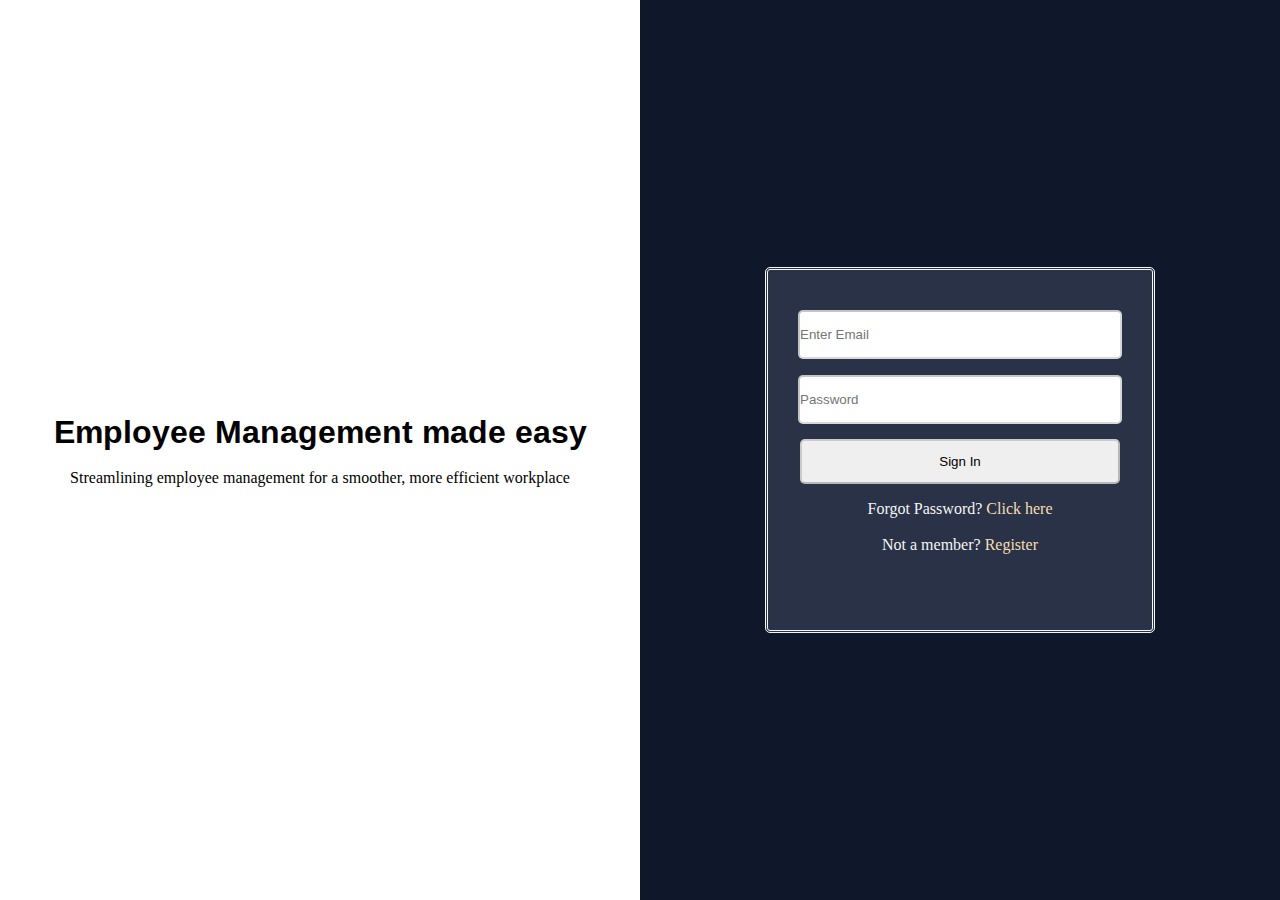
<file: frontend/html/index.html>
<!DOCTYPE html>
<html lang="en">

<head>
    <meta charset="UTF-8">
    <meta name="viewport" content="width=device-width, initial-scale=1.0">
    <title>Login</title>
    <link rel="stylesheet" href="../css/style.css">
    <link rel="preconnect" href="https://fonts.googleapis.com">
    <link rel="preconnect" href="https://fonts.gstatic.com" crossorigin>
    <link href="https://fonts.googleapis.com/css2?family=Arimo:ital,wght@0,400..700;1,400..700&display=swap"
        rel="stylesheet">
</head>

<body>
    <div class="main">
        <div class="slogan-section">
            <h1>Employee Management made easy</h1>
            <br>
            <p>Streamlining employee management for a smoother, more efficient workplace</p>
        </div>
        <div class="login-section">
            <div class="login-form">
                <form id="loginform" class="form">
                    <input type="text" name="userEmail" required placeholder="Enter Email" class="input-text" id="username">
                    <input type="password" name="password" required placeholder="Password" class="input-text" id="password">
                    <input type="submit" value="Sign In" class="input-text">
                    <p>Forgot Password? <a href="/forgot-password" class="forgot-password-link">Click here</a></p>
                    <p>Not a member? <a href="register.html" class="forgot-password-link">Register</a></p>
                    <p id="loginMessage" style="color: red;"></p>
                </form>
            </div>
        </div>
    </div>
    <script src="../javascript/login.js"></script>
</body>

</html>
</file>
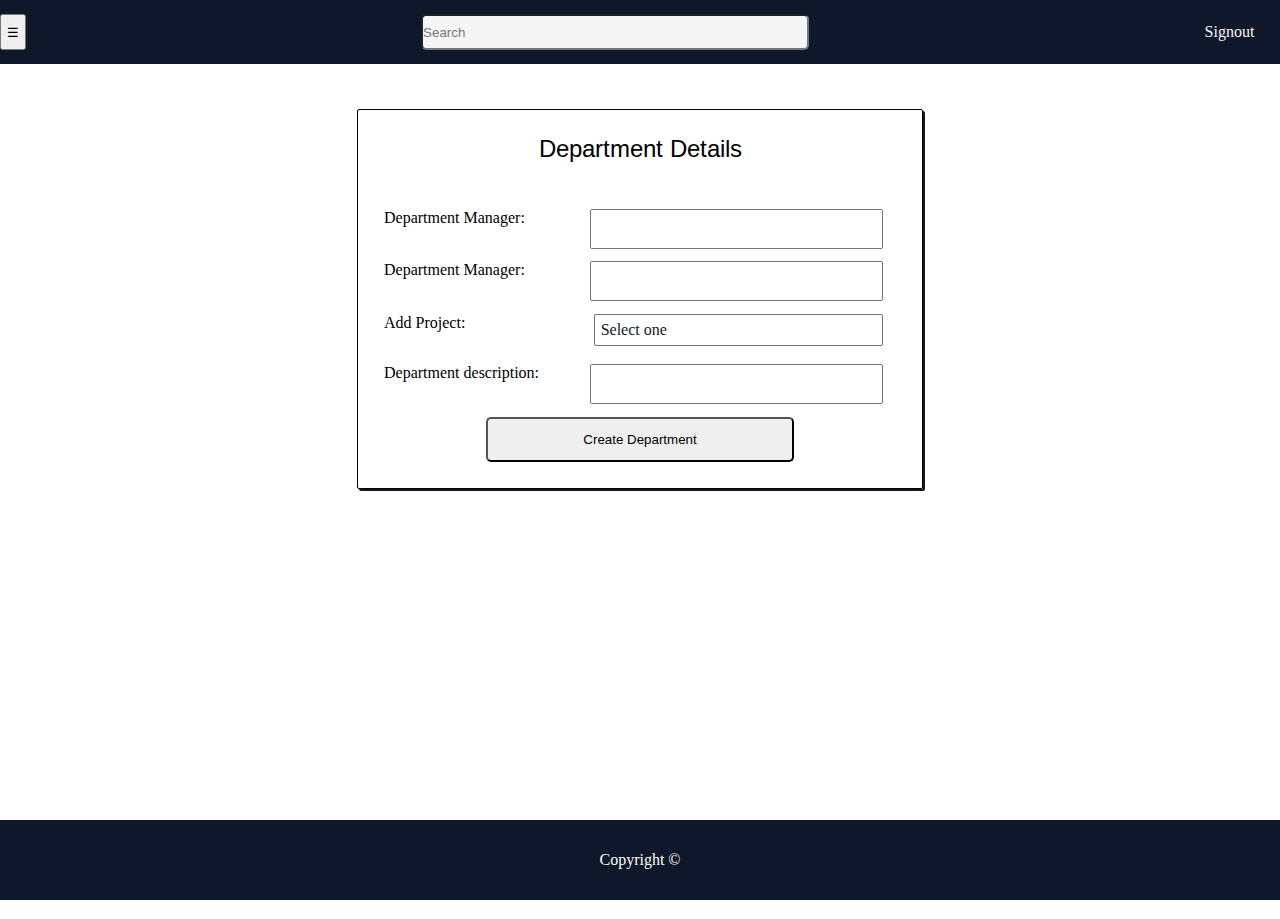
<file: frontend/html/addDepartment.html>
<!DOCTYPE html>
<html lang="en">

<head>
    <meta charset="UTF-8">
    <meta name="viewport" content="width=device-width, initial-scale=1.0">
    <title>Home</title>
    <link rel="stylesheet" href="../css/home.css">
    <link rel="preconnect" href="https://fonts.googleapis.com">
    <link rel="preconnect" href="https://fonts.gstatic.com" crossorigin>
    <link href="https://fonts.googleapis.com/css2?family=Arimo:ital,wght@0,400..700;1,400..700&display=swap"
        rel="stylesheet">
    <link rel="stylesheet" href="https://cdnjs.cloudflare.com/ajax/libs/font-awesome/4.7.0/css/font-awesome.min.css">
</head>

<body>
    <div class="main">
        <div class="nav-bar">
            <button id="openNav" class="open-nav-button" onclick="toggleNav()">&#9776;</button>
            <!-- <img class="logo-image" src="..\images\Employee Management.png" alt="Employee image"> -->
            <input type="text" name="search" id="search" placeholder="Search" class="search-bar">
            <a href="index.html">Signout</a>
        </div>
        <div class="below-nav-bar">
            <div class="side-bar" id="side">
                <a href="home.html" class="nav-item">
                    <span class="fa fa-home"></span>
                    <span class="menu-text">Home</span>
                </a>
                <a href="#teams" class="nav-item active">
                    <span class="icon">👥</span>
                    <span class="menu-text">Teams</span>
                </a>
                <a href="addEmployee.html" class="nav-item">
                    <span class="icon">➕</span>
                    <span class="menu-text">Add Employee</span>
                </a>
            </div>
            <div class="add-section">
                <div class="addDepartmentForm">
                    <p class="form-heading">Department Details</p>
                    <form action="" method="post">
                        <div class="form-group-1">
                            <label for="depmanager">Department Manager:</label>
                            <input type="text" id="depmanager" name="department_manager" required />
                        </div>
                        <div class="form-group-1">
                            <label for="depmanager">Department Manager:</label>
                            <input type="text" id="depmanager" name="department_manager" required />
                        </div>
                        <div class="form-group-1">
                            <label for="multiSelectproject">Add Project:</label>
                            <div class="custom-dropdown" onclick="toggleDropdown()">
                                <span class="selected-text">Select one</span>
                                <select id="multiSelectproject" multiple class="dropdown-list"
                                    onchange="updatePlaceholder()">
                                    <option value="1">Project Alpha</option>
                                    <option value="2">Project Beta</option>
                                    <option value="3">Project Gamma</option>
                                    <option value="4">Project Delta</option>
                                    <option value="5">Project Epsilon</option>
                                </select>
                            </div>
                        </div>
                        <div class="form-group-1">
                            <label for="description">Department description:</label>
                            <input type="textbox" id="description" name="description" />
                        </div>

                        <p class="button">
                            <button type="submit">Create Department</button>
                        </p>
                    </form>
                </div>


            </div>
        </div>
        <footer class="login_footer">
            <p>Copyright &copy</p>
        </footer>

    </div>
    <script src="../javascript/script.js"></script>
</body>

</html>
</file>
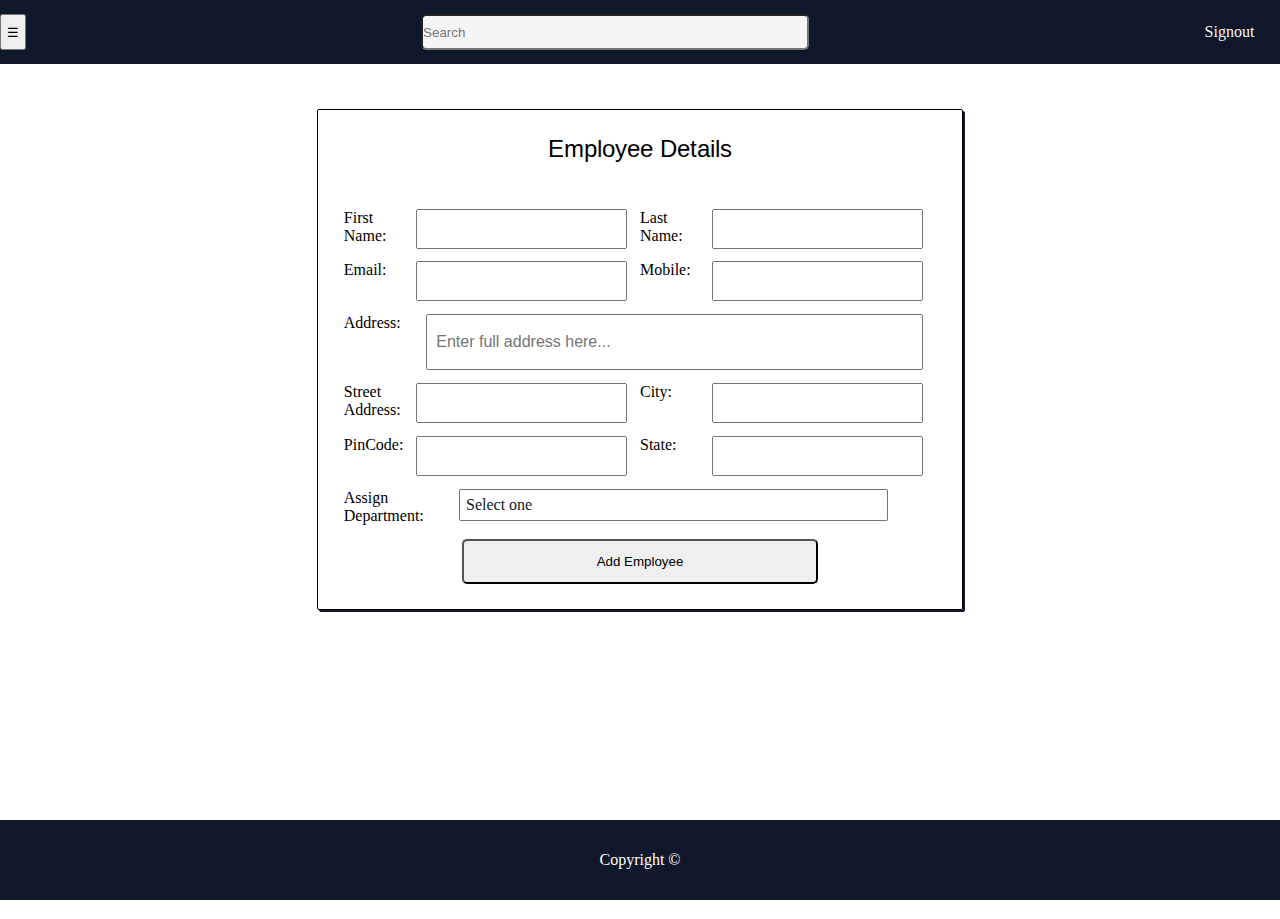
<file: frontend/html/addEmployee.html>
<!DOCTYPE html>
<html lang="en">

<head>
    <meta charset="UTF-8">
    <meta name="viewport" content="width=device-width, initial-scale=1.0">
    <title>Home</title>
    <link rel="stylesheet" href="../css/home.css">
    <link rel="preconnect" href="https://fonts.googleapis.com">
    <link rel="preconnect" href="https://fonts.gstatic.com" crossorigin>
    <link href="https://fonts.googleapis.com/css2?family=Arimo:ital,wght@0,400..700;1,400..700&display=swap"
        rel="stylesheet">
    <link rel="stylesheet" href="https://cdnjs.cloudflare.com/ajax/libs/font-awesome/4.7.0/css/font-awesome.min.css">
</head>

<body>
    <div class="main">
        <div class="nav-bar">
            <button id="openNav" class="open-nav-button" onclick="toggleNav()">&#9776;</button>
            <!-- <img class="logo-image" src="..\images\Employee Management.png" alt="Employee image"> -->
            <input type="text" name="search" id="search" placeholder="Search" class="search-bar">
            <a href="index.html">Signout</a>
        </div>
        <div class="below-nav-bar">
            <div class="side-bar" id="side">
                <a href="home.html" class="nav-item">
                    <span class="fa fa-home"></span>
                    <span class="menu-text">Home</span>
                </a>
                <a href="#teams" class="nav-item active">
                    <span class="icon">👥</span>
                    <span class="menu-text">Teams</span>
                </a>
                <a href="addDepartment.html" class="nav-item">
                    <span class="icon">🏢</span>
                    <span class="menu-text">Create Department</span>
                </a>
            </div>
            <div class="add-section">
                <div class="addEmployeeForm">
                    <p class="form-heading">Employee Details</p>
                    <form action="" method="post">
                        <div class="form-group">
                            <label for="fname">First Name:</label>
                            <input type="text" id="fname" name="first_name" required />

                            <label for="lname">Last Name:</label>
                            <input type="text" id="lname" name="last_name" required />
                        </div>
                        <div class="form-group">
                            <label for="email">Email:</label>
                            <input type="email" id="email" name="email" required />
                            <label for="mobile">Mobile:</label>
                            <input type="tel" id="mobile" name="mobile" pattern="[0-9]{10}" maxlength="10" required />
                        </div>
                        <div class="form-group">
                            <div id="address-container">
                                <label for="address">Address:</label>
                                <input type="text" id="address" name="address" placeholder="Enter full address here..."
                                    style="width:100%" />
                                <ul id="suggestions"></ul>
                            </div>
                        </div>
                        <div class="form-group">
                            <label for="street">Street Address:</label>
                            <input type="text" id="street" name="street" required />
                            <label for="city">City:</label>
                            <input type="text" id="city" name="city" required />

                        </div>
                        <div class="form-group">
                            <label for="pincode">PinCode:</label>
                            <input type="text" id="pincode" name="pincode" required />
                            <label for="state">State:</label>
                            <input type="text" id="state" name="state" required />

                        </div>

                        <div class="form-group">
                            <label for="multiSelectdepartment">Assign Department:</label>
                            <div class="custom-dropdown" onclick="toggleDropdownDept()">
                                <span class="selected-text">Select one</span>
                                <select id="multiSelectdepartment" multiple class="dropdown-list"
                                    onchange="updateDeptPlaceholder()">
                                    <option value="1">Project Alpha</option>
                                    <option value="2">Project Beta</option>
                                    <option value="3">Project Gamma</option>
                                    <option value="4">Project Delta</option>
                                    <option value="5">Project Epsilon</option>
                                </select>
                            </div>

                        </div>

                        <p class="button">
                            <button type="submit">Add Employee</button>
                        </p>
                    </form>
                </div>


            </div>
        </div>
        <footer class="login_footer">
            <p>Copyright &copy</p>
        </footer>

    </div>
    <script src="../javascript/script.js"></script>
</body>

</html>
</file>
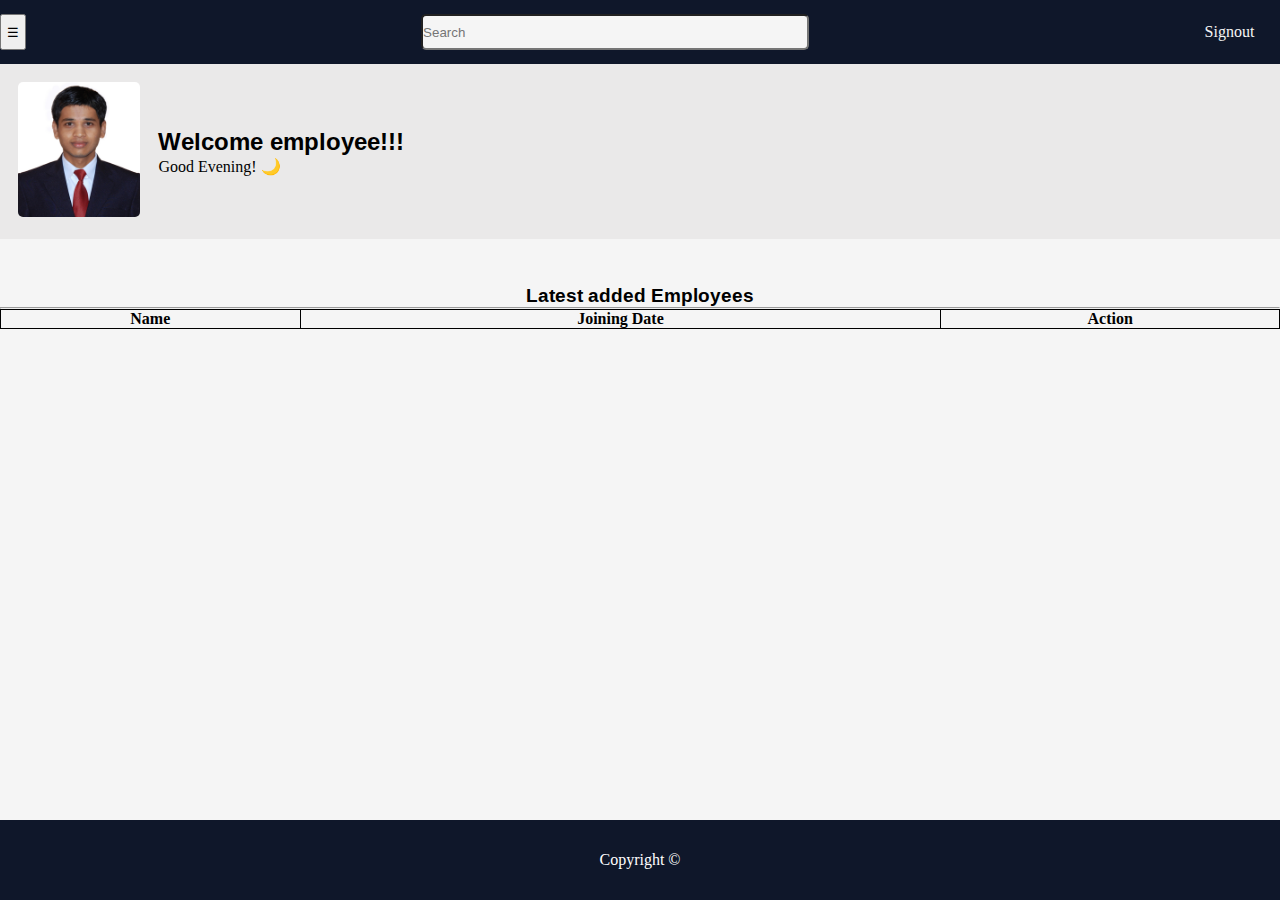
<file: frontend/html/home.html>
<!DOCTYPE html>
<html lang="en">

<head>
    <meta charset="UTF-8">
    <meta name="viewport" content="width=device-width, initial-scale=1.0">
    <title>Home</title>
    <link rel="stylesheet" href="../css/home.css">
    <link rel="preconnect" href="https://fonts.googleapis.com">
    <link rel="preconnect" href="https://fonts.gstatic.com" crossorigin>
    <link href="https://fonts.googleapis.com/css2?family=Arimo:ital,wght@0,400..700;1,400..700&display=swap"
        rel="stylesheet">
</head>

<body>
    <div class="main">
        <div class="nav-bar">
            <button id="openNav" class="open-nav-button" onclick="toggleNav()">&#9776;</button>
            <!-- <img class="logo-image" src="..\images\Employee Management.png" alt="Employee image"> -->
            <input type="text" name="search" id="search" placeholder="Search" class="search-bar">
            <a href="index.html">Signout</a>
        </div>
        <div class="below-nav-bar">
            <div class="side-bar" id="side">
                <a href="#teams" class="nav-item active">
                    <span class="icon">👥</span>
                    <span class="menu-text">Teams</span>
                </a>
                <a href="addEmployee.html" class="nav-item">
                    <span class="icon">➕</span>
                    <span class="menu-text">Add Employee</span>
                </a>
                <a href="addDepartment.html" class="nav-item">
                    <span class="icon">🏢</span>
                    <span class="menu-text">Create Department</span>
                </a>
            </div>
            <div class="section">
                <div class="welcome-section">

                    <div class="profile-image">
                        <img src="../images/demo.png" alt="employee" class="emp-image">
                    </div>
                    <div class="greeting">
                        <h2>Welcome employee!!!</h2>
                        <p id="greeting-message"></p>
                    </div>

                </div>
                <div class="display-section">
                    <h3>Latest added Employees</h3>
                    <hr>
                    <div class="tableEmployess">
                        <table class="mytable">
                            <tr>
                                <th>Name</th>
                                <th>Joining Date</th>
                                <th>Action</th>
                            </tr>
                        </table>
                    </div>
                </div>
            </div>
        </div>
        <footer class="login_footer">
            <p>Copyright &copy</p>
        </footer>

    </div>
    <script src="../javascript/script.js"></script>
    <script src="../javascript/onLoad.js"></script>
</body>

</html>
</file>
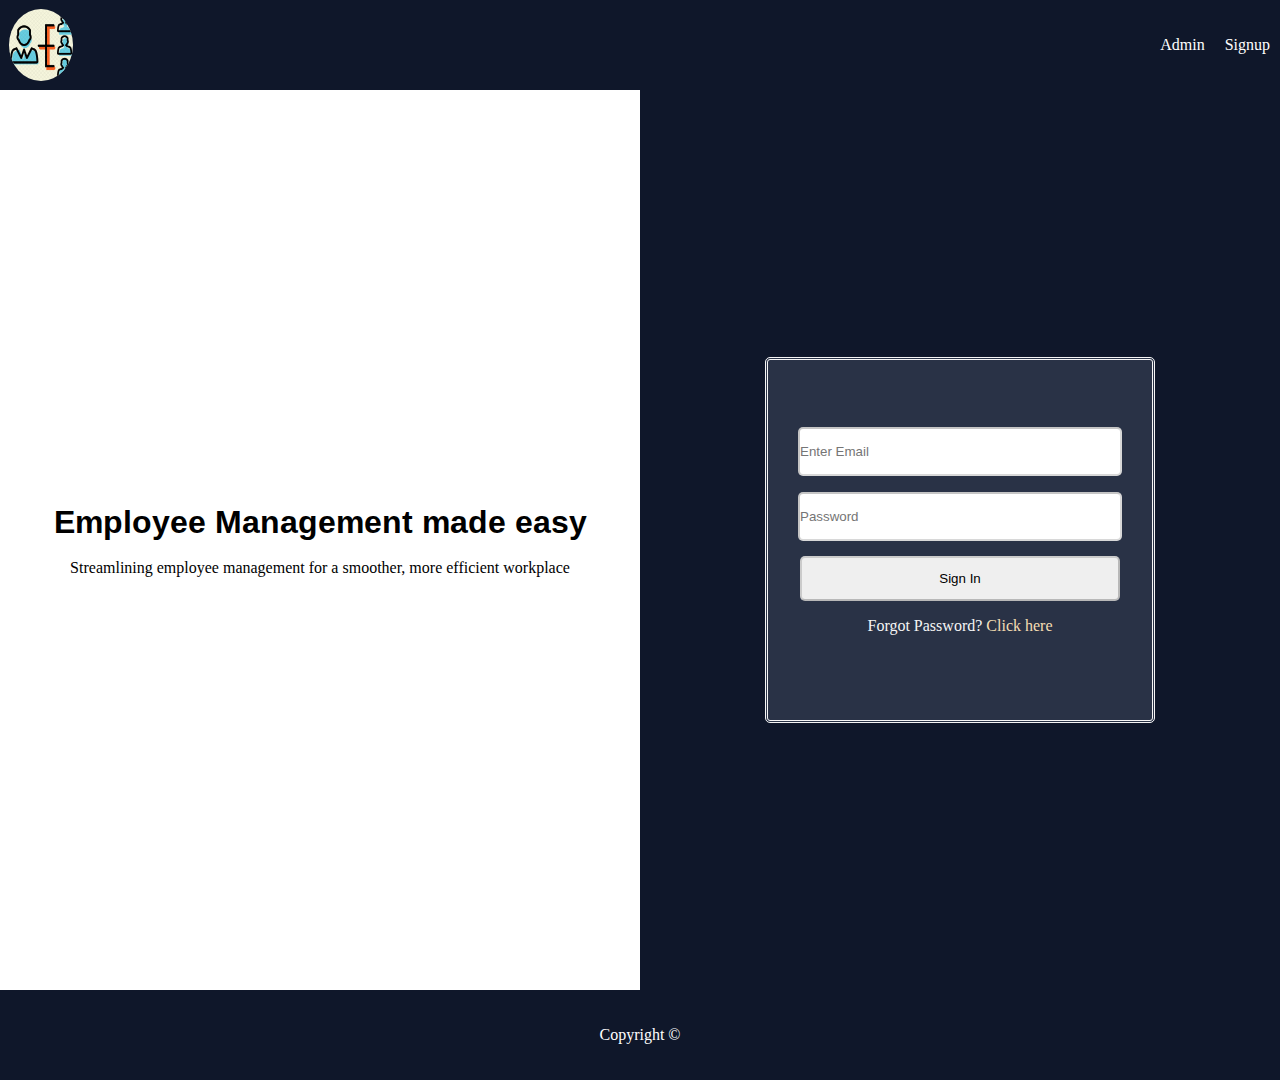
<file: frontend/html/index copy.html>
<!DOCTYPE html>
<html lang="en">

<head>
    <meta charset="UTF-8">
    <meta name="viewport" content="width=device-width, initial-scale=1.0">
    <title>Login</title>
    <link rel="stylesheet" href="../css/style.css">
    <link rel="preconnect" href="https://fonts.googleapis.com">
    <link rel="preconnect" href="https://fonts.gstatic.com" crossorigin>
    <link href="https://fonts.googleapis.com/css2?family=Arimo:ital,wght@0,400..700;1,400..700&display=swap"
        rel="stylesheet">
</head>

<body>
    <header class="login_header">
        <img class="logo-image" src="..\images\Employee Management.png">
        <nav class="login-nav-bar">
            <ul>
                <li><a href="admin.html">Admin</a></li>
                <li><a href="register.html">Signup</a></li>
            </ul>
        </nav>
    </header>
    <div class="main">
        <div class="slogan-section">
            <h1>Employee Management made easy</h1>
            <br>
            <p>Streamlining employee management for a smoother, more efficient workplace</p>
        </div>
        <div class="login-section">
            <div class="login-form">
                <form action="" method="post" class="form">
                    <input type="email" name="userEmail" required placeholder="Enter Email" class="input-text">
                    <input type="password" name="password" required placeholder="Password" class="input-text">
                    <input type="submit" value="Sign In" class="input-text">
                    <p>Forgot Password? <a href="/forgot-password" class="forgot-password-link">Click here</a></p>
                </form>
            </div> 
        </div>
    </div>
    <footer class="login_footer">
        <p>Copyright &copy</p>
    </footer>

</body>

</html>
</file>
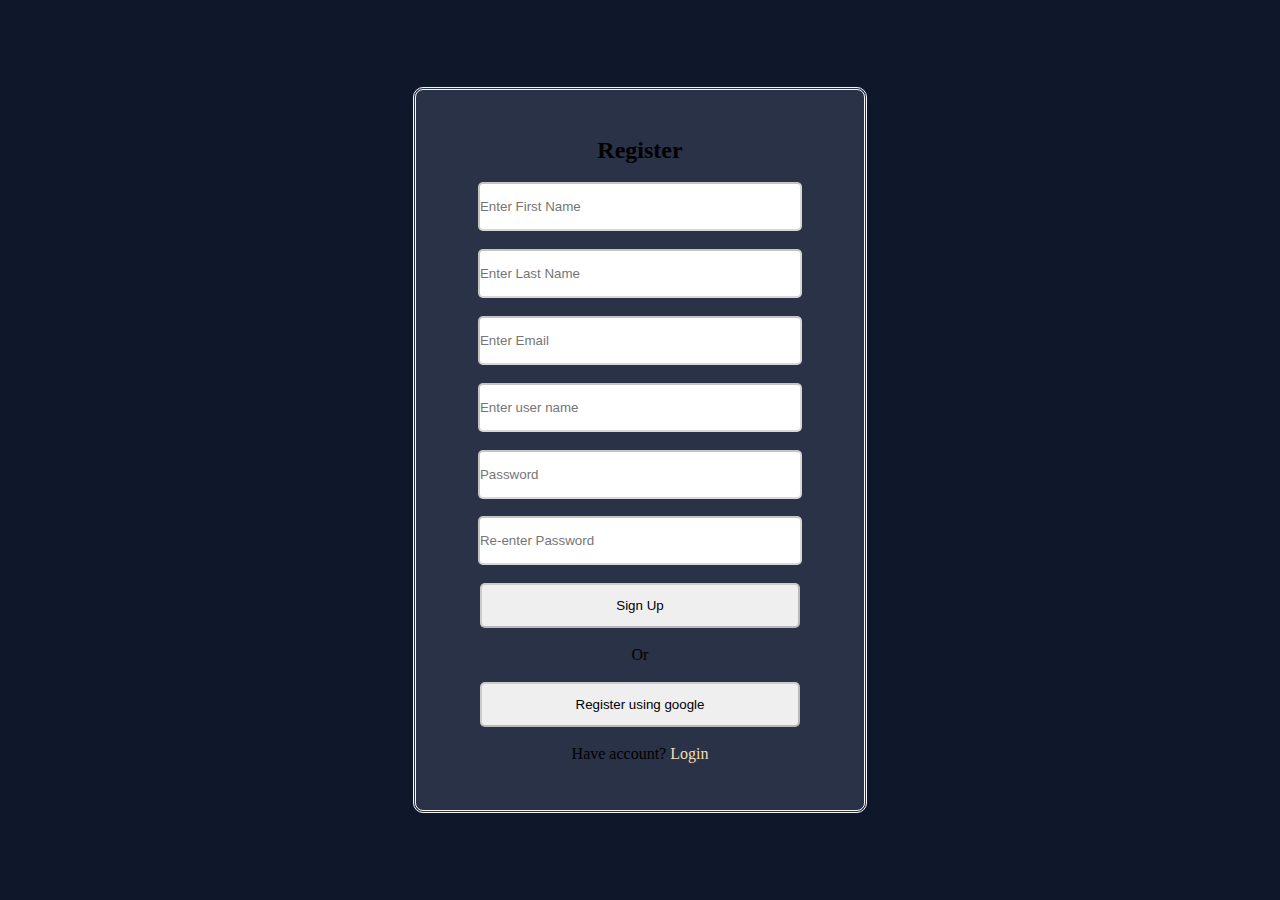
<file: frontend/html/register.html>
<!DOCTYPE html>
<html lang="en">

<head>
    <meta charset="UTF-8">
    <meta name="viewport" content="width=device-width, initial-scale=1.0">
    <title>Login</title>
    <link rel="stylesheet" href="../css/style.css">
    <link rel="preconnect" href="https://fonts.googleapis.com">
    <link rel="preconnect" href="https://fonts.gstatic.com" crossorigin>
    <link href="https://fonts.googleapis.com/css2?family=Arimo:ital,wght@0,400..700;1,400..700&display=swap"
        rel="stylesheet">
</head>

<body>
    <div class="register">
        <div class="reg-body">
            <div class="register-section">
                <p id="registerMessage" style="color: red;"></p>
                <h2>Register</h2>
                <br>
                <form id="registerForm" class="form">
                    <input type="text" id="firstname" name="firstname" required placeholder="Enter First Name" class="input-text">
                    <input type="text" id="lastname"  name="lastname" required placeholder="Enter Last Name" class="input-text">
                    <input type="email" id="userEmail" name="userEmail" required placeholder="Enter Email" class="input-text">
                    <input type="text" id="username" name="username" required placeholder="Enter user name" class="input-text">
                    <input type="password" id="password" name="password" required placeholder="Password" class="input-text">
                    <input type="password" id="repassword" name="repassword" required placeholder="Re-enter Password"
                        class="input-text">
                    <input type="submit" value="Sign Up" class="input-text">
                    <p>Or</p><br>
                    <input type="button" value="Register using google" class="input-text">
                    <p>Have account? <a href="index.html" class="forgot-password-link">Login</a></p>
                </form>
            </div>
        </div>
    </div>
    <script src="../javascript/register.js"></script>
</body>

</html>
</file>
<file: frontend/css/style.css>
* {
    margin: 0;
    padding: 0;
}



.main {
    display: flex;
}

.slogan-section {
    background-color: rgb(255, 255, 255);
    display: flex;
    height: 100vh;
    width: 50vw;
    flex-direction: column;
    justify-content: center;
    align-items: center;
}

.slogan-section h1 {
    font-family: "Arimo", serif;
    font-optical-sizing: auto;
    font-weight: 700;
    font-style: normal;
    color: rgb(0, 0, 0);
}

.login-section {
    background-color: rgb(15, 23, 42);
    display: flex;
    height: 100vh;
    width: 50vw;
    justify-content: center;
    align-items: center;
}

.login-form {
    border-style: double;
    border-color: rgba(0, 0, 0, 0.229);
    border-radius: 5px;
    background-color: rgba(77, 86, 109, 0.43);
    height: 40vh;
    width: 30vw;
    display: flex;
    align-items: center;
    justify-content: center;
    color: whitesmoke;
    border-color: whitesmoke;
}

.login-form p {
    padding-bottom: 2vh;
}

.login_header {
    background-color: rgb(15, 23, 42);
    display: flex;
    width: 100vw;
    height: 10vh;
    justify-content: space-between;

}

.forgot-password-link {
    text-decoration: none;
    color: wheat;
}

.login_footer {
    background-color: rgb(15, 23, 42);
    display: flex;
    width: 100vw;
    height: 10vh;
    justify-content: center;
    color: white;
    align-items: center;

}

.login_footer p {
    color: white;
}

.logo-image {
    background-color: beige;
    margin: 1vh;
    border-radius: 50%;
    width: 5vw;
    /* 10% of the viewport width */
    height: auto;
}

.login-nav-bar {
    color: white;
    text-decoration: none;
    display: flex;

}

.login-nav-bar ul {
    display: flex;
    color: white;
    list-style: none;
    margin-left: auto;
    align-items: center;
    text-decoration: none;

}

.login-nav-bar li a {
    color: white;
    text-decoration: none;
}

.login-nav-bar li {
    margin: 0 10px;
    /* Optional: Add some space between the list items */

}


.arimo-logo {
    font-family: "Arimo", serif;
    font-optical-sizing: auto;
    font-weight: 500;
    font-style: normal;
}

.form {
    display: flex;
    flex-direction: column;
    max-width: inherit;
    align-items: center;
    width: 80%;

}

.input-text {
    margin-bottom: 5%;
    height: 5vh;
    width: 25vw;
    border-radius: 5px;
    border-color: rgba(0, 0, 0, 0.226);
}

.register {
    display: flex;
    justify-content: center;
    align-items: center;
    height: 100vh;
    background-color: rgb(15, 23, 42);
}

.register-section {
    min-height: fit-content;
    display: flex;
    flex-direction: column;
    align-items: center;
    justify-content: center;
    width: 70%;
    height: 100%;
    border-radius: 10px;
    border-style: double;
    border-color: whitesmoke;
    background-color: rgba(77, 86, 109, 0.43)
}

.reg-body {
    display: flex;
    align-items: center;
    justify-content: center;
    height: 80vh;
    width: 50vw;

}


@media (width <=700px) {}

@media only screen and (max-width: 600px) {
    .main {

        flex-direction: column;
    }

    .slogan-section {
        display: none;
    }

    .login-section {
        width: 100vw;
    }

    .login-form {
        height: 40vh;
        width: inherit;
        display: flex;
        align-items: center;
        justify-content: center;
    }

    .register-section {
        height: 40vh;
        width: inherit;
        display: flex;
        align-items: center;
        justify-content: center;
    }

    .form {
        width: 80%;
    }

    .input-text {
        width: 100%;
    }

    .reg-body {
        width: 90%;
    }

}
</file>
<file: frontend/css/home.css>
* {
    margin: 0;
    padding: 0;
}

body {
    display: flex;
}

.main {
    height: 100vh;
    width: 100vw;
    display: flex;
    flex-direction: column;
}

.nav-bar {
    display: flex;
    background-color: rgb(15, 23, 42);
    flex-direction: row;
    justify-content: space-between;
    width: 100%;
    height: 8%;
    align-items: center;

}

.below-nav-bar {
    display: flex;
    height: 84%;
    width: inherit
}

.search-bar {

    height: 50%;
    width: 30%;
    background-color: whitesmoke;
    border-radius: 5px;
}

.logo-image {
    background-color: beige;
    margin: 1vh;
    border-radius: 50%;
    width: 5vw;
    /* 10% of the viewport width */
    height: 100%;
}

.side-bar {

    height: 90vh;
    width: 10%;
    min-width: fit-content;
    /* display: flex; */
    flex-direction: column;
    background-color: rgba(15, 23, 42, 0.977);
    display: none;

}

.side-bar a {
    text-decoration: none;
    color: whitesmoke;

    margin-bottom: 1vh;
    padding: 1vh;

}

.side-bar a:hover {
    text-decoration: none;
    color:  rgb(15, 23, 42);
    background-color: rgb(233, 225, 230);
    padding: 1vh;
    margin-bottom: 1vh;

}

.greeting{
    display: flex;
    flex-direction: column;
}

#welcome-section p {
    display: block;
    margin-top: 10px; /* Adds space */
}

.nav-bar a {
    text-decoration: none;
    color: whitesmoke;
    margin-right: 2vw;

}

.section {
    background-color: whitesmoke;
    height: 90vh;
    width: 100%;
    min-width: fit-content;
}

.login_footer {
    background-color: rgb(15, 23, 42);
    display: flex;
    width: 100vw;
    height: 10vh;
    justify-content: center;
    color: white;
    align-items: center;

}

.login_footer p {
    color: white;
}

.emp-image {
    margin: 2vh;
    height: 15vh;
    min-height: 5vh;
    border-radius: 5px;
}

.welcome-section {
    display: flex;
    align-items: center;
    width: 100%;
    background-color: rgba(189, 187, 187, 0.203);

}

.welcome-section h2 {
    font-family: "Arimo", serif;
    font-optical-sizing: auto;
    font-weight: 700;
    font-size: x-large;
    font-style: normal;
    color: rgb(0, 0, 0);
}

.open-nav-button {
    height: 4vh;
    width: 2vw;
}


.display-section{
    display: flex;
    flex-direction: column;
    margin-top:5vh;
}

.display-section h3{
    font-family: "Arimo", serif;
    align-self: center;
}

.tableEmployess{
    display: flex;
}

.tableEmployess table{
    table-layout: auto;
    width: 100vw;
}

.tableEmployess table,th, td{
   
        border: 1px solid black;
        border-collapse: collapse;   
}

.add-section{
    display: flex;
    flex-direction: column;
    height:90vh;
    width:100vw;
    margin-top: 5vh;
    align-content: center;
    flex-wrap: wrap;

}

.addEmployeeForm{
    display: flex;
    flex-direction: column;
    
    height:fit-content;
    max-width:80%;
    border: 1px solid;
    box-shadow: 2px 2px rgb(15, 23, 42);
    border-radius: 2px;
    padding: 2vw;
   
}

.addEmployeeForm form{
    display: flex;
    flex-direction: column;
}

.form-heading{
    font-family: "Arimo", serif;
    font-size: x-large;
    align-self: center;
    padding-bottom: 5vh;
}

.form-group{
    display: flex;
    
   
}

.form-group label{
    width: 8vw;
    padding: 0;
    margin: 0;
}

.form-group input{
   width: 50%;
    height:4vh;
   
    margin-right: 1vw;
    margin-bottom: 1vw;
}

.button{
    display: flex;
    justify-content: center;
}

.button button{ 
    width:60%;
    align-self: center;
    height: 5vh;
    border-radius: 5px;
}

.button button:hover{ 
    width:60%;
    align-self: center;
    height: 5vh;
    border-radius: 2px;
    box-shadow: 1px 1px black;
}

.custom-dropdown {
    position: relative;
    width: 70%;
    cursor: pointer;
    border: 1px solid #0a00008b; /* Matches default input field */
    padding: 6px;
    margin-bottom: 2vh;
    margin-right: 1vw;
    margin-left: 1vw;
    
    border-radius: 2px;
    background-color: #fff;
}

.custom-dropdown .selected-text {
    color:rgb(15, 23, 42);
}

.dropdown-list {
    position: absolute;
    width: 100%;
    max-height: 150px;
    overflow-y: auto;
   
   
    display: none;
    z-index: 10;
}

.dropdown-list option {
    padding: 8px;
    cursor: pointer;
}

.form-group-1{
    display: flex;
    justify-content: space-evenly;
    
   
}

.form-group-1 label{
    width: 50%;
    padding: 0;
    margin: 0;
}

.form-group-1 input{
   width: 70%;
    height:4vh;
   
    margin-right: 1vw;
    margin-bottom: 1vw;
}


.addDepartmentForm{
    display: flex;
    flex-direction: column;
    
    height:fit-content;
    max-width:80%;
    border: 1px solid;
    box-shadow: 2px 2px rgb(15, 23, 42);
    border-radius: 2px;
    padding: 2vw;
    width: 40%;
   
}

.addDepartmentForm form{
    display: flex;
    flex-direction: column;
}

#address-container {
    position: relative;
    display: flex;
    width: 100%;
}

#address {
    /* width: 300px;
    padding: 8px;
    font-size: 16px; */
    flex-grow: 1; /* Ensure the input takes the remaining space */
    padding: 8px;
    font-size: 16px;
    position: relative;
}


#suggestions {
    list-style-type: none;
    padding: 0;
    margin: 0;
    max-height: 200px;
    overflow-y: auto;
    border: 1px solid #ccc;
    background-color: white;
    z-index: 9999; /* Ensure suggestions are above other content */
    display: none; /* Hidden by default */
    position: absolute; /* Position the dropdown below the input */
    top: 100%; /* Place the dropdown directly below the input */
    left: 0;
    width: 100%; /* Match the width of the input */
}

#suggestions li {
    padding: 8px;
    cursor: pointer;
}

#suggestions li:hover {
    background-color: #f0f0f0;
}
</file>
